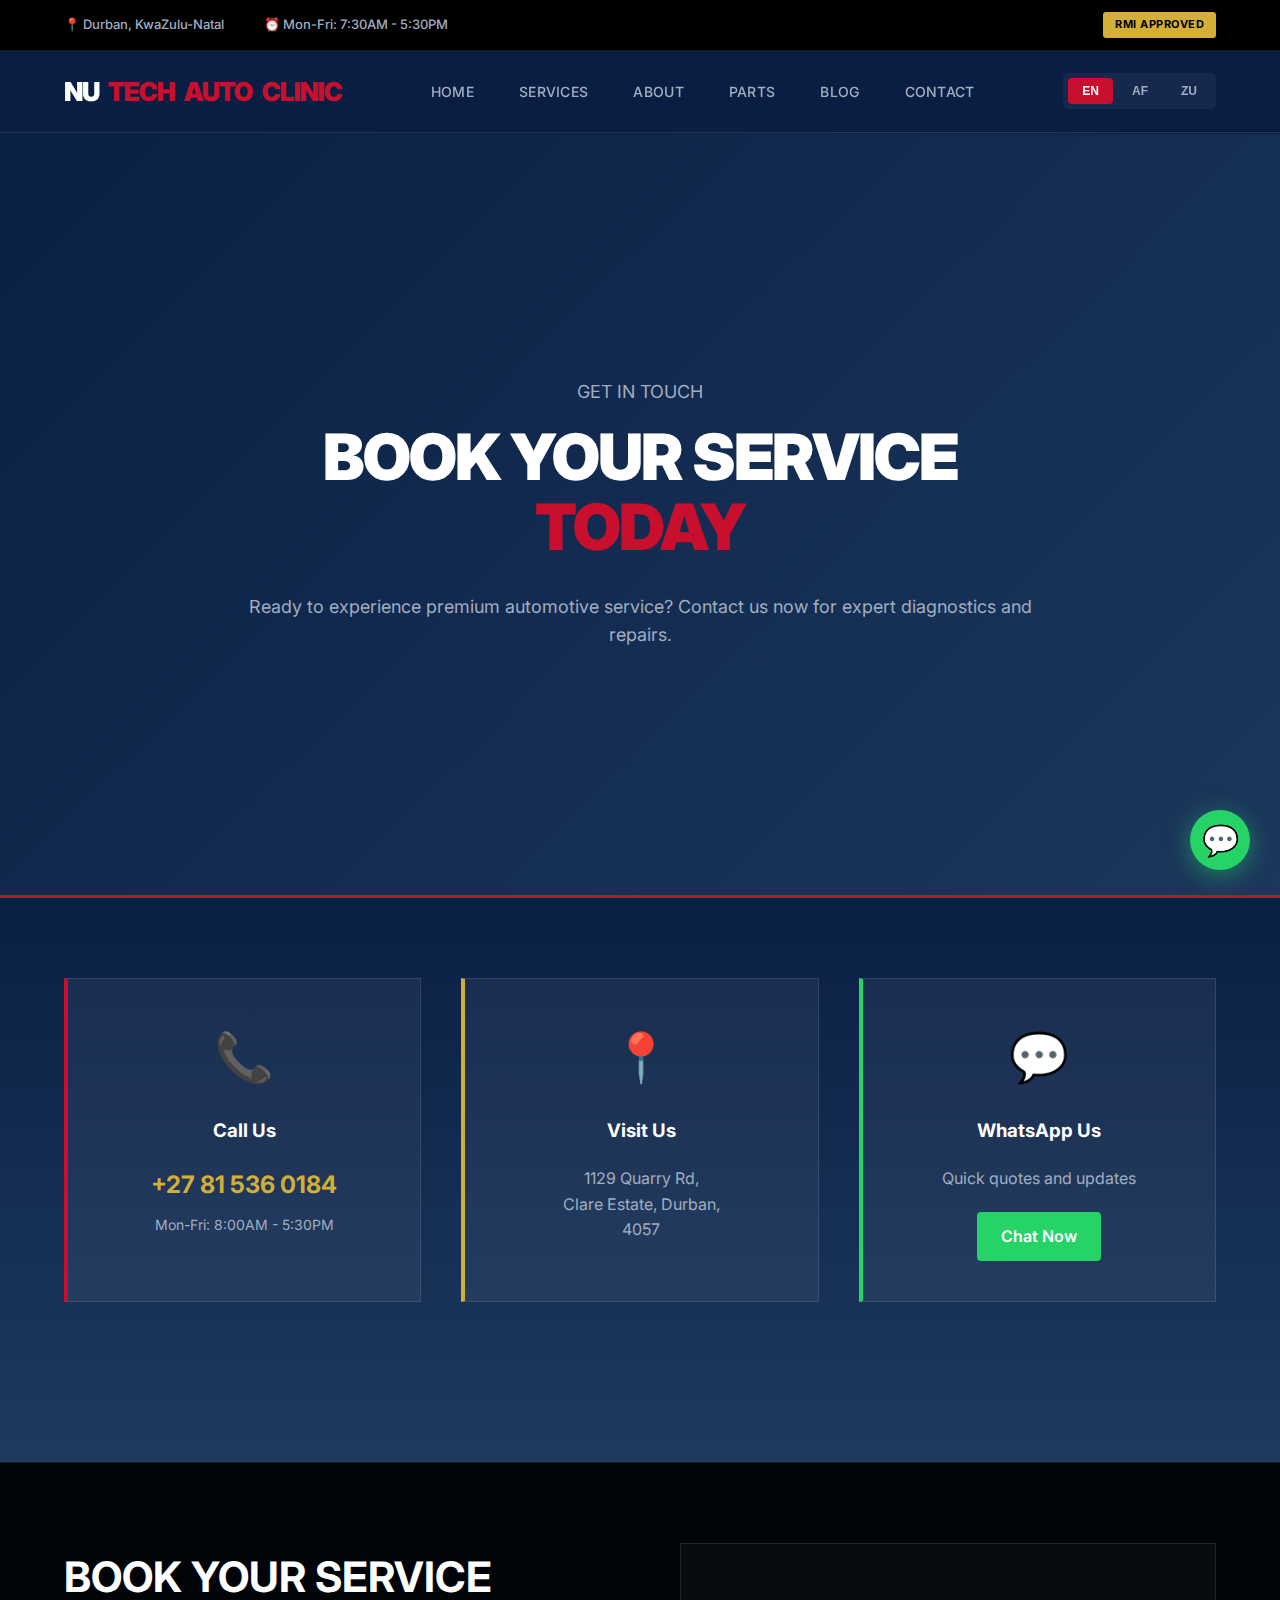
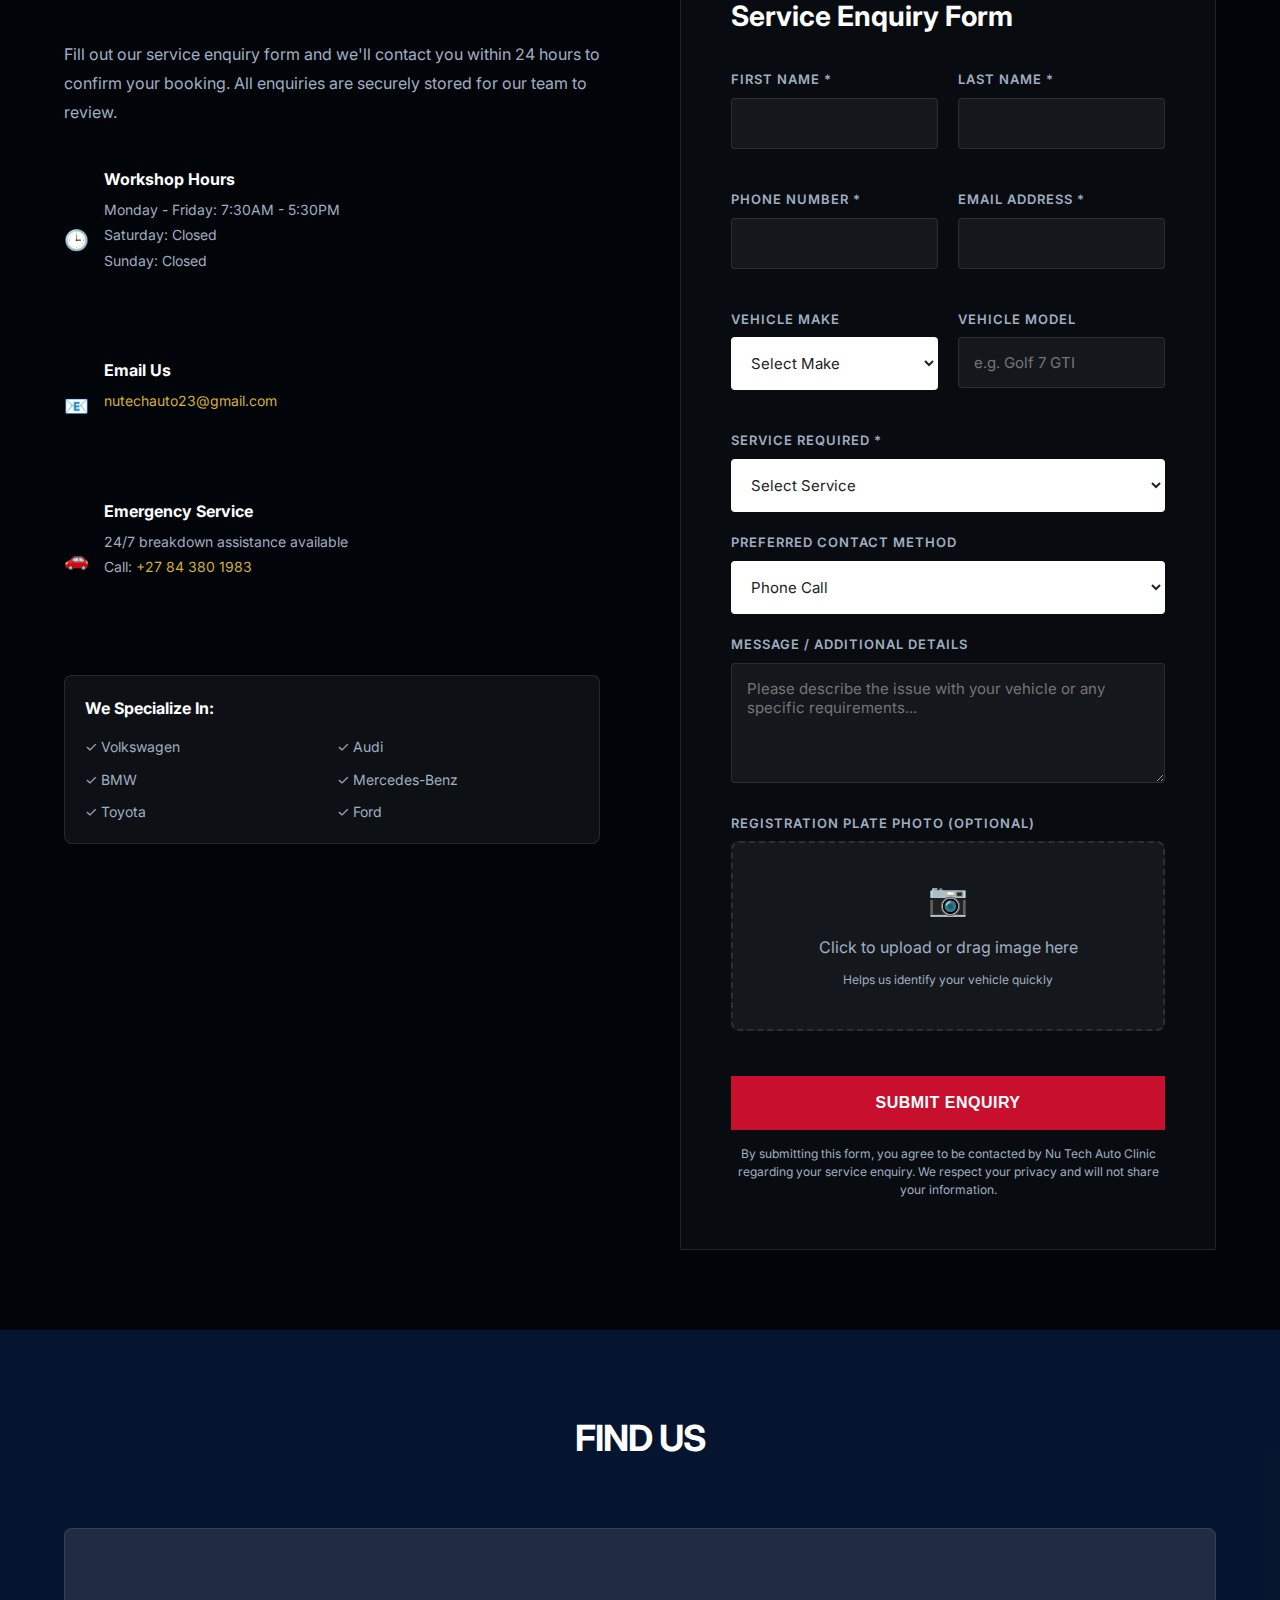
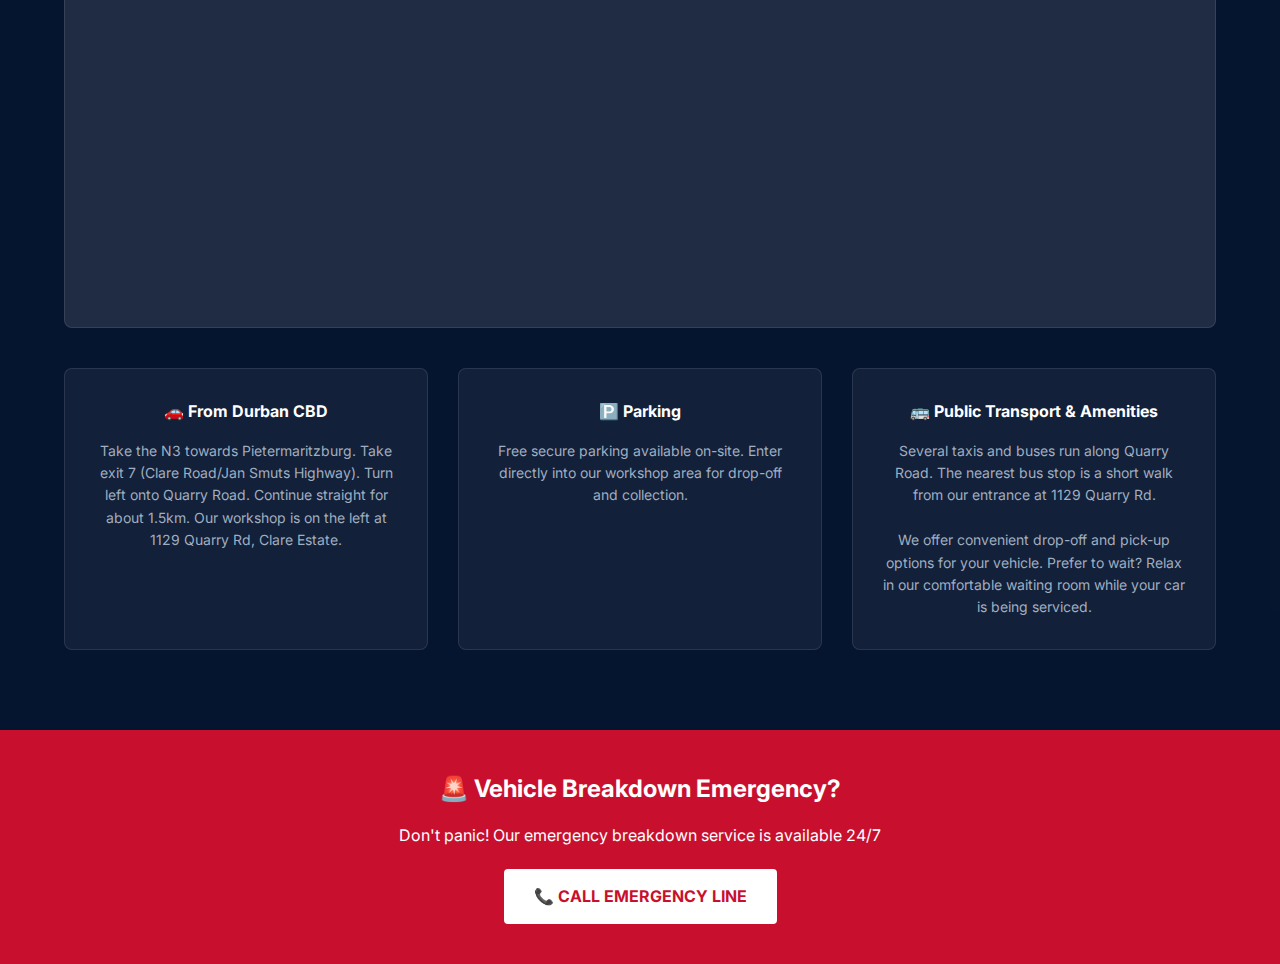
<file: contact.html>
<!DOCTYPE html>
<html lang="en">
<head>
    <meta charset="UTF-8">
    <meta name="viewport" content="width=device-width, initial-scale=1.0">
    <title>Contact Us - Nu Tech Auto Clinic | Book Your Service</title>
    <link rel="stylesheet" href="css/styles.css">
    <link rel="stylesheet" href="css/animations.css">
    <link rel="stylesheet" href="css/responsive.css">
</head>
<body>
    <!-- Top Bar -->
    <div class="top-bar">
        <div class="top-bar-left">
            <span>📍 Durban, KwaZulu-Natal</span>
            <span>⏰ Mon-Fri: 7:30AM - 5:30PM</span>
        </div>
        <div class="rmi-badge-small">RMI APPROVED</div>
    </div>

    <!-- Navigation -->
    <nav class="navbar">
        <div class="logo">
            <span style="color: white;">NU</span>
            <span style="margin-left: 5px;">TECH</span>
            <span style="margin-left: 5px;">AUTO</span>
            <span style="margin-left: 5px;">CLINIC</span>
        </div>
        <ul class="nav-links">
            <li><a href="index.html">Home</a></li>
            <li><a href="services.html">Services</a></li>
            <li><a href="about.html">About</a></li>
            <li><a href="parts.html">Parts</a></li>
            <li><a href="blog.html">Blog</a></li>
            <li><a href="#contact" class="active">Contact</a></li>
        </ul>
        <div class="lang-switch">
            <button class="lang-btn active">EN</button>
            <button class="lang-btn">AF</button>
            <button class="lang-btn">ZU</button>
        </div>
    </nav>

    <!-- Hero Section -->
    <section class="hero" style="background: linear-gradient(135deg, rgba(10, 31, 68, 0.95), rgba(30, 58, 95, 0.9)), url('https://images.unsplash.com/photo-1486262715619-67b85e0b08d3?w=1920&q=80') center/cover; padding: 120px 5%;">
        <div class="hero-content" style="text-align: center; max-width: 800px; margin: 0 auto;">
            <p class="hero-subtitle">GET IN TOUCH</p>
            <h1>BOOK YOUR SERVICE <span>TODAY</span></h1>
            <p style="font-size: 18px; margin-top: 30px; color: var(--text-light);">
                Ready to experience premium automotive service? Contact us now for expert diagnostics and repairs.
            </p>
        </div>
    </section>

    <!-- Contact Information Section -->
    <section class="services-section" style="padding: 80px 5%;">
        <div style="max-width: 1200px; margin: 0 auto;">
            <div style="display: grid; grid-template-columns: repeat(auto-fit, minmax(300px, 1fr)); gap: 40px; margin-bottom: 80px;">
                
                <!-- Contact Info Card -->
                <div style="background: rgba(255,255,255,0.05); border: 1px solid var(--border); border-left: 4px solid var(--accent); padding: 40px; text-align: center;">
                    <div style="font-size: 48px; margin-bottom: 20px;">📞</div>
                    <h3 style="color: var(--white); margin-bottom: 20px;">Call Us</h3>
                    <p style="color: var(--gold); font-size: 24px; font-weight: 700; margin-bottom: 10px;">
                        <a href="tel:+27 81 536 0184" style="color: var(--gold); text-decoration: none;">+27 81 536 0184</a>
                    </p>
                    <p style="color: var(--text-light); font-size: 14px;">Mon-Fri: 8:00AM - 5:30PM</p>
                </div>

                <!-- Location Card -->
                <div style="background: rgba(255,255,255,0.05); border: 1px solid var(--border); border-left: 4px solid var(--gold); padding: 40px; text-align: center;">
                    <div style="font-size: 48px; margin-bottom: 20px;">📍</div>
                    <h3 style="color: var(--white); margin-bottom: 20px;">Visit Us</h3>
                    <p style="color: var(--text-light); font-size: 16px; line-height: 1.6;">
                        1129 Quarry Rd,<br>
                        Clare Estate, Durban, 
                        <br>
                        4057
                    </p>
                </div>

                <!-- WhatsApp Card -->
                <div style="background: rgba(255,255,255,0.05); border: 1px solid var(--border); border-left: 4px solid #25D366; padding: 40px; text-align: center;">
                    <div style="font-size: 48px; margin-bottom: 20px;">💬</div>
                    <h3 style="color: var(--white); margin-bottom: 20px;">WhatsApp Us</h3>
                    <p style="color: var(--text-light); margin-bottom: 20px;">Quick quotes and updates</p>
                    <a href="https://wa.me/+27 82 607 1908" target="_blank" style="display: inline-block; background: #25D366; color: white; padding: 12px 24px; text-decoration: none; font-weight: 600; border-radius: 4px;">
                        Chat Now
                    </a>
                </div>
            </div>
        </div>
    </section>

    <!-- Service Booking Form Section -->
    <section class="contact-section" id="contact" style="padding: 80px 5%;">
        <div class="contact-container" style="max-width: 1200px; margin: 0 auto; display: grid; grid-template-columns: 1fr 1fr; gap: 80px;">
            
            <!-- Contact Information -->
            <div class="contact-info">
            <h2>BOOK YOUR SERVICE</h2>
            <p>Fill out our service enquiry form and we'll contact you within 24 hours to confirm your booking. All enquiries are securely stored for our team to review.</p>
            
            <div class="contact-details" style="margin-top: 40px;">
                <div style="display: flex; align-items: center; gap: 15px; margin-bottom: 20px;">
                <div style="font-size: 20px;">🕒</div>
                <div>
                    <h4 style="color: var(--white); margin-bottom: 5px;">Workshop Hours</h4>
                    <p style="color: var(--text-light); font-size: 14px;">
                    Monday - Friday: 7:30AM - 5:30PM<br>
                    Saturday: Closed<br>
                    Sunday: Closed
                    </p>
                </div>
                </div>

                <div style="display: flex; align-items: center; gap: 15px; margin-bottom: 20px;">
                <div style="font-size: 20px;">📧</div>
                <div>
                    <h4 style="color: var(--white); margin-bottom: 5px;">Email Us</h4>
                    <p style="color: var(--gold); font-size: 14px;">
                    <a href="mailto:nutechauto23@gmail.com" style="color: var(--gold); text-decoration: none;">nutechauto23@gmail.com</a>
                    </p>
                </div>
                </div>

                <div style="display: flex; align-items: center; gap: 15px; margin-bottom: 30px;">
                <div style="font-size: 20px;">🚗</div>
                <div>
                    <h4 style="color: var(--white); margin-bottom: 5px;">Emergency Service</h4>
                    <p style="color: var(--text-light); font-size: 14px;">
                    24/7 breakdown assistance available<br><!--Peter AA Number: +27 84 380 1983-->
                    Call: <span style="color: var(--gold);">+27 84 380 1983</span>
                    </p>
                </div>
                </div>

                <!-- Service Specialties -->
                <div style="background: rgba(255,255,255,0.05); border: 1px solid var(--border); padding: 20px; border-radius: 8px;">
                <h4 style="color: var(--white); margin-bottom: 15px;">We Specialize In:</h4>
                <div style="display: grid; grid-template-columns: 1fr 1fr; gap: 10px; font-size: 14px; color: var(--text-light);">
                    <div>✓ Volkswagen</div>
                    <div>✓ Audi</div>
                    <div>✓ BMW</div>
                    <div>✓ Mercedes-Benz</div>
                    <div>✓ Toyota</div>
                    <div>✓ Ford</div>
                </div>
                </div>
            </div>
            </div>

            <!-- Enhanced Contact Form -->
            <div class="contact-form">
            <h3 class="form-title">Service Enquiry Form</h3>
            <form id="contactForm">
                <div style="display: grid; grid-template-columns: 1fr 1fr; gap: 20px; margin-bottom: 20px;">
                <div class="form-group">
                    <label>First Name *</label>
                    <input type="text" name="firstName" required>
                </div>
                <div class="form-group">
                    <label>Last Name *</label>
                    <input type="text" name="lastName" required>
                </div>
                </div>

                <div style="display: grid; grid-template-columns: 1fr 1fr; gap: 20px; margin-bottom: 20px;">
                <div class="form-group">
                    <label>Phone Number *</label>
                    <input type="tel" name="phone" required>
                </div>
                <div class="form-group">
                    <label>Email Address *</label>
                    <input type="email" name="email" required>
                </div>
                </div>

                <div style="display: grid; grid-template-columns: 1fr 1fr; gap: 20px; margin-bottom: 20px;">
                <div class="form-group">
                    <label>Vehicle Make</label>
                    <select name="vehicleMake" style="background: #fff; color: #222;">
                    <option value="">Select Make</option>
                    <option value="Volkswagen">Volkswagen</option>
                    <option value="Audi">Audi</option>
                    <option value="BMW">BMW</option>
                    <option value="Mercedes-Benz">Mercedes-Benz</option>
                    <option value="Toyota">Toyota</option>
                    <option value="Ford">Ford</option>
                    <option value="Other">Other</option>
                    </select>
                </div>
                <div class="form-group">
                    <label>Vehicle Model</label>
                    <input type="text" name="vehicleModel" placeholder="e.g. Golf 7 GTI">
                </div>
                </div>

                <div class="form-group" style="margin-bottom: 20px;">
                <label>Service Required *</label>
                <select name="serviceType" required style="background: #fff; color: #222;">
                    <option value="">Select Service</option>
                    <option value="General Service">General Service</option>
                    <option value="Engine Diagnostics">Engine Diagnostics</option>
                    <option value="Brake Service">Brake Service</option>
                    <option value="Transmission Repair">Transmission Repair</option>
                    <option value="Air Conditioning">Air Conditioning</option>
                    <option value="Electrical Systems">Electrical Systems</option>
                    <option value="Engine Rebuild">Engine Rebuild</option>
                    <option value="Suspension Work">Suspension Work</option>
                    <option value="Other">Other (specify in message)</option>
                </select>
                </div>

                <div class="form-group" style="margin-bottom: 20px;">
                <label>Preferred Contact Method</label>
                <select name="contactMethod" style="background: #fff; color: #222;">
                    <option value="Phone">Phone Call</option>
                    <option value="WhatsApp">WhatsApp</option>
                    <option value="Email">Email</option>
                </select>
                </div>

                <div class="form-group" style="margin-bottom: 30px;">
                <label>Message / Additional Details</label>
                <textarea name="message" rows="4" placeholder="Please describe the issue with your vehicle or any specific requirements..."></textarea>
                </div>

                <!-- Registration Plate Upload -->
                <div class="form-group" style="margin-bottom: 30px;">
                <label>Registration Plate Photo (Optional)</label>
                <div style="position: relative; background: rgba(255,255,255,0.05); border: 2px dashed var(--border); border-radius: 8px; padding: 30px; text-align: center; transition: all 0.3s;">
                    <input type="file" id="regPlateUpload" accept="image/*" style="position: absolute; top: 0; left: 0; width: 100%; height: 100%; opacity: 0; cursor: pointer;">
                    <div style="color: var(--text-light);">
                    <div style="font-size: 32px; margin-bottom: 10px;">📷</div>
                    <p>Click to upload or drag image here</p>
                    <p style="font-size: 12px; margin-top: 10px;">Helps us identify your vehicle quickly</p>
                    </div>
                    <div id="fileName" style="color: var(--gold); font-weight: 600; margin-top: 10px;"></div>
                </div>
                <div id="imagePreview" style="margin-top: 15px; text-align: center;"></div>
                </div>

                <button type="submit" class="btn btn-primary" style="width: 100%; padding: 18px; font-size: 16px; font-weight: 700;">
                SUBMIT ENQUIRY
                </button>

                <p style="font-size: 12px; color: var(--text-light); text-align: center; margin-top: 15px; line-height: 1.5;">
                By submitting this form, you agree to be contacted by Nu Tech Auto Clinic regarding your service enquiry. We respect your privacy and will not share your information.
                </p>
            </form>
            </div>
        </div>
    </section>

    <!-- Map Section -->
    <section style="background: rgba(0,0,0,0.3); padding: 80px 5%;">
        <div style="max-width: 1200px; margin: 0 auto; text-align: center;">
            <h2 class="section-title">Find Us</h2>
            
            <!-- Embedded Google Map -->
            <div style="background: rgba(255,255,255,0.1); border: 1px solid var(--border); height: 400px; border-radius: 8px; overflow: hidden; margin-top: 40px;">
                <iframe
                    src="https://www.google.com/maps/embed?pb=!1m18!1m12!1m3!1d3442.972969073668!2d30.97043007622547!3d-29.80473408199332!2m3!1f0!2f0!3f0!3m2!1i1024!2i768!4f13.1!3m3!1m2!1s0x1ef701268139a9a7%3A0x38dcf3108abd3e23!2sNu%20Tech%20Auto%20Clinic!5e0!3m2!1sen!2sza!4v1718020000000!5m2!1sen!2sza"
                    width="100%"
                    height="400"
                    style="border:0;"
                    allowfullscreen=""
                    loading="lazy"
                    referrerpolicy="no-referrer-when-downgrade"
                    title="Nu Tech Auto Clinic Location"
                ></iframe>
            </div>

            <!-- Directions Info -->
            <div style="display: grid; grid-template-columns: repeat(auto-fit, minmax(250px, 1fr)); gap: 30px; margin-top: 40px;">
                <div style="background: rgba(255,255,255,0.05); border: 1px solid var(--border); padding: 30px; border-radius: 8px;">
                    <h4 style="color: var(--white); margin-bottom: 15px;">🚗 From Durban CBD</h4>
                    <p style="color: var(--text-light); font-size: 14px; line-height: 1.6;">
                        Take the N3 towards Pietermaritzburg. Take exit 7 (Clare Road/Jan Smuts Highway). Turn left onto Quarry Road. Continue straight for about 1.5km. Our workshop is on the left at 1129 Quarry Rd, Clare Estate.
                    </p>
                </div>

                <div style="background: rgba(255,255,255,0.05); border: 1px solid var(--border); padding: 30px; border-radius: 8px;">
                    <h4 style="color: var(--white); margin-bottom: 15px;">🅿️ Parking</h4>
                    <p style="color: var(--text-light); font-size: 14px; line-height: 1.6;">
                        Free secure parking available on-site. Enter directly into our workshop area for drop-off and collection.
                    </p>
                </div>

                <div style="background: rgba(255,255,255,0.05); border: 1px solid var(--border); padding: 30px; border-radius: 8px;">
                    <h4 style="color: var(--white); margin-bottom: 15px;">🚌 Public Transport & Amenities</h4>
                    <p style="color: var(--text-light); font-size: 14px; line-height: 1.6;">
                        Several taxis and buses run along Quarry Road. The nearest bus stop is a short walk from our entrance at 1129 Quarry Rd.<br><br>
                        We offer convenient drop-off and pick-up options for your vehicle. Prefer to wait? Relax in our comfortable waiting room while your car is being serviced.
                    </p>
                </div>
            </div>
        </div>
    </section>

    <!-- Emergency Contact Banner -->
    <section style="background: var(--accent); padding: 40px 5%; text-align: center;">
        <div style="max-width: 800px; margin: 0 auto;">
            <h3 style="color: white; font-size: 24px; margin-bottom: 15px;">🚨 Vehicle Breakdown Emergency?</h3>
            <p style="color: white; font-size: 16px; margin-bottom: 20px;">
                Don't panic! Our emergency breakdown service is available 24/7
            </p>
            <a href="tel:+27 84 380 1983" style="display: inline-block; background: white; color: var(--accent); padding: 15px 30px; text-decoration: none; font-weight: 700; border-radius: 4px; font-size: 16px;">
                📞 CALL EMERGENCY LINE
            </a>
        </div>
    </section>

    <!-- Footer with WhatsApp -->
    <a href="https://wa.me/+27 82 607 1908" class="whatsapp-float" target="_blank">💬</a>

    <!-- Scripts -->
    <script src="js/main.js"></script>
    <script src="js/contact-form.js"></script>

    <style>
        .form-group {
            margin-bottom: 20px;
        }

        .form-group label {
            display: block;
            color: var(--text-light);
            font-size: 13px;
            text-transform: uppercase;
            letter-spacing: 1px;
            margin-bottom: 8px;
            font-weight: 600;
        }

        .form-group input,
        .form-group select,
        .form-group textarea {
            width: 100%;
            padding: 15px;
            background: rgba(255,255,255,0.05);
            border: 1px solid var(--border);
            color: white;
            font-size: 15px;
            font-family: inherit;
            transition: all 0.3s;
            border-radius: 4px;
        }

        .form-group input:focus,
        .form-group select:focus,
        .form-group textarea:focus {
            outline: none;
            border-color: var(--accent);
            background: rgba(255,255,255,0.08);
        }

        #imagePreview img {
            max-width: 200px;
            max-height: 150px;
            border: 2px solid var(--accent);
            border-radius: 8px;
        }

        #imagePreview .remove-image {
            position: absolute;
            top: 5px;
            right: 5px;
            background: #dc3545;
            color: white;
            border: none;
            width: 25px;
            height: 25px;
            border-radius: 50%;
            cursor: pointer;
            font-size: 16px;
        }

        #imagePreview {
            position: relative;
            display: inline-block;
        }
    </style>
</body>
</html>
</file>
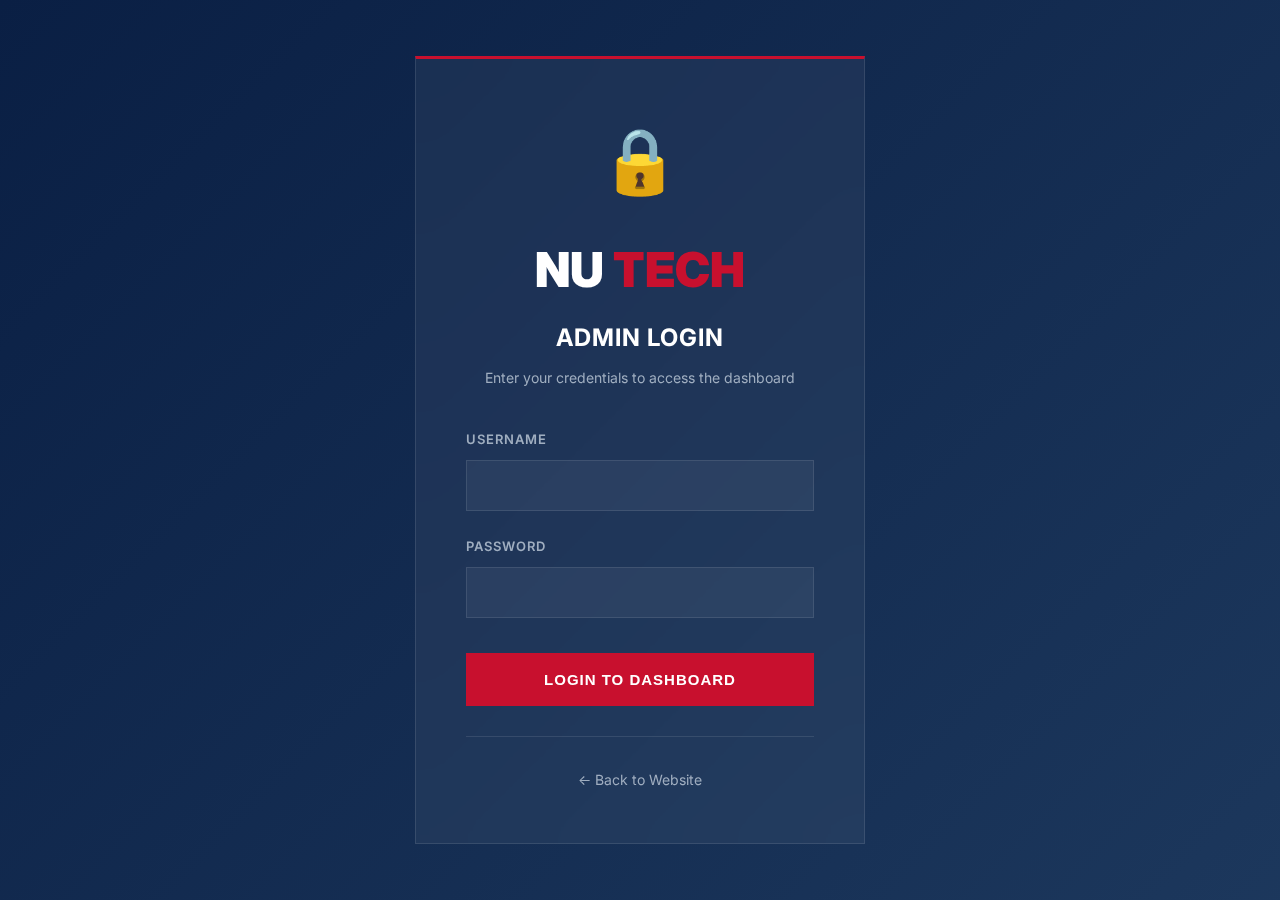
<file: login.html>
<!DOCTYPE html>
<html lang="en">
<head>
    <meta charset="UTF-8">
    <meta name="viewport" content="width=device-width, initial-scale=1.0">
    <title>Nu Tech Auto - Admin Login</title>
    <link rel="stylesheet" href="css/styles.css">
    <style>
        .login-container {
            min-height: 100vh;
            display: flex;
            align-items: center;
            justify-content: center;
            background: 
                linear-gradient(135deg, rgba(10, 31, 68, 0.95), rgba(30, 58, 95, 0.9)),
                url('https://images.unsplash.com/photo-1486262715619-67b85e0b08d3?w=1920&q=80') center/cover fixed;
            padding: 20px;
        }

        .login-box {
            background: rgba(255,255,255,0.05);
            backdrop-filter: blur(20px);
            border: 1px solid var(--border);
            border-top: 3px solid var(--accent);
            padding: 50px;
            width: 100%;
            max-width: 450px;
            text-align: center;
        }

        .login-logo {
            font-size: 48px;
            font-weight: 900;
            margin-bottom: 10px;
            color: var(--white);
        }

        .login-logo span {
            color: var(--accent);
        }

        .login-title {
            font-size: 24px;
            font-weight: 700;
            color: var(--white);
            margin-bottom: 10px;
            text-transform: uppercase;
            letter-spacing: 1px;
        }

        .login-subtitle {
            color: var(--text-light);
            margin-bottom: 40px;
            font-size: 14px;
        }

        .login-form {
            text-align: left;
        }

        .form-group {
            margin-bottom: 25px;
        }

        .form-group label {
            display: block;
            color: var(--text-light);
            font-size: 13px;
            text-transform: uppercase;
            letter-spacing: 1px;
            margin-bottom: 10px;
            font-weight: 600;
        }

        .form-group input {
            width: 100%;
            padding: 15px;
            background: rgba(255,255,255,0.05);
            border: 1px solid var(--border);
            color: white;
            font-size: 15px;
            font-family: inherit;
            transition: all 0.3s;
        }

        .form-group input:focus {
            outline: none;
            border-color: var(--accent);
            background: rgba(255,255,255,0.08);
        }

        .login-btn {
            width: 100%;
            background: var(--accent);
            color: white;
            padding: 18px;
            border: none;
            font-weight: 700;
            font-size: 15px;
            letter-spacing: 1px;
            cursor: pointer;
            transition: all 0.3s;
            text-transform: uppercase;
            margin-top: 10px;
        }

        .login-btn:hover {
            background: #A00D26;
            transform: translateY(-2px);
            box-shadow: 0 10px 30px rgba(200, 16, 46, 0.4);
        }

        .error-message {
            background: rgba(220, 53, 69, 0.2);
            border: 1px solid #dc3545;
            color: #ff6b6b;
            padding: 15px;
            margin-bottom: 20px;
            border-radius: 4px;
            font-size: 14px;
            display: none;
        }

        .back-link {
            margin-top: 30px;
            padding-top: 30px;
            border-top: 1px solid var(--border);
        }

        .back-link a {
            color: var(--text-light);
            text-decoration: none;
            font-size: 14px;
            transition: color 0.3s;
        }

        .back-link a:hover {
            color: var(--gold);
        }

        .lock-icon {
            font-size: 64px;
            margin-bottom: 20px;
        }

        @keyframes shake {
            0%, 100% { transform: translateX(0); }
            25% { transform: translateX(-10px); }
            75% { transform: translateX(10px); }
        }

        .shake {
            animation: shake 0.5s;
        }
    </style>
</head>
<body>
    <div class="login-container">
        <div class="login-box">
            <div class="lock-icon">🔒</div>
            <div class="login-logo">NU <span>TECH</span></div>
            <h2 class="login-title">Admin Login</h2>
            <p class="login-subtitle">Enter your credentials to access the dashboard</p>

            <div id="errorMessage" class="error-message"></div>

            <form class="login-form" id="loginForm">
                <div class="form-group">
                    <label for="username">Username</label>
                    <input type="text" id="username" name="username" required autocomplete="username">
                </div>

                <div class="form-group">
                    <label for="password">Password</label>
                    <input type="password" id="password" name="password" required autocomplete="current-password">
                </div>

                <button type="submit" class="login-btn">Login to Dashboard</button>
            </form>

            <div class="back-link">
                <a href="index.html">← Back to Website</a>
            </div>
        </div>
    </div>

    <script>
        // Admin credentials (In production, this should be on a secure server)
        const ADMIN_CREDENTIALS = {
            username: 'admin',
            password: 'nutech2024' // Change this to your secure password
        };

        // Check if already logged in
        window.addEventListener('DOMContentLoaded', function() {
            const isLoggedIn = sessionStorage.getItem('adminLoggedIn');
            if (isLoggedIn === 'true') {
                window.location.href = 'admin-dashboard.html';
            }
        });

        // Login form handler
        document.getElementById('loginForm').addEventListener('submit', function(e) {
            e.preventDefault();

            const username = document.getElementById('username').value;
            const password = document.getElementById('password').value;
            const errorMessage = document.getElementById('errorMessage');
            const loginBox = document.querySelector('.login-box');

            // Validate credentials
            if (username === ADMIN_CREDENTIALS.username && password === ADMIN_CREDENTIALS.password) {
                // Success
                sessionStorage.setItem('adminLoggedIn', 'true');
                sessionStorage.setItem('adminUsername', username);
                
                // Success feedback
                errorMessage.style.display = 'none';
                errorMessage.style.background = 'rgba(40, 167, 69, 0.2)';
                errorMessage.style.borderColor = '#28a745';
                errorMessage.style.color = '#51cf66';
                errorMessage.textContent = '✓ Login successful! Redirecting...';
                errorMessage.style.display = 'block';

                // Redirect to admin dashboard
                setTimeout(() => {
                    window.location.href = 'admin-dashboard.html';
                }, 1000);
            } else {
                // Failed login
                errorMessage.textContent = '✗ Invalid username or password. Please try again.';
                errorMessage.style.display = 'block';
                loginBox.classList.add('shake');
                
                // Remove shake animation
                setTimeout(() => {
                    loginBox.classList.remove('shake');
                }, 500);

                // Clear password field
                document.getElementById('password').value = '';
            }
        });
    </script>
</body>
</html>
</file>
<file: css/styles.css>
@import url('https://fonts.googleapis.com/css2?family=Inter:wght@300;400;500;600;700;900&display=swap');

* {
    margin: 0;
    padding: 0;
    box-sizing: border-box;
}

:root {
    --primary: #0A1F44;
    --secondary: #1E3A5F;
    --accent: #C8102E;
    --gold: #D4AF37;
    --white: #FFFFFF;
    --off-white: #F5F5F5;
    --text-light: #A0AEC0;
    --border: rgba(255,255,255,0.1);
}

body {
    font-family: 'Inter', -apple-system, BlinkMacSystemFont, sans-serif;
    background: var(--primary);
    color: var(--white);
    overflow-x: hidden;
    line-height: 1.6;
}

/* Top Bar */
.top-bar {
    background: #000;
    padding: 12px 5%;
    display: flex;
    justify-content: space-between;
    align-items: center;
    font-size: 13px;
    border-bottom: 1px solid var(--border);
    font-weight: 500;
}

.top-bar-left {
    display: flex;
    gap: 40px;
    color: var(--text-light);
}

.top-bar-left span {
    display: flex;
    align-items: center;
    gap: 8px;
}

.rmi-badge-small {
    background: var(--gold);
    color: #000;
    padding: 4px 12px;
    border-radius: 3px;
    font-weight: 700;
    font-size: 11px;
    letter-spacing: 0.5px;
}

/* Navigation */
.navbar {
    background: rgba(10, 31, 68, 0.98);
    backdrop-filter: blur(20px);
    padding: 20px 5%;
    display: flex;
    justify-content: space-between;
    align-items: center;
    position: sticky;
    top: 0;
    z-index: 999;
    border-bottom: 1px solid var(--border);
}

.logo {
    font-size: 26px;
    font-weight: 900;
    letter-spacing: -1px;
    color: var(--white);
}

.logo span {
    color: var(--accent);
}

.nav-links {
    display: flex;
    gap: 45px;
    list-style: none;
    align-items: center;
}

.nav-links a {
    text-decoration: none;
    color: var(--text-light);
    font-weight: 500;
    font-size: 14px;
    letter-spacing: 0.3px;
    text-transform: uppercase;
    transition: color 0.3s;
    position: relative;
}

.nav-links a::after {
    content: '';
    position: absolute;
    bottom: -5px;
    left: 0;
    width: 0;
    height: 2px;
    background: var(--accent);
    transition: width 0.3s;
}

.nav-links a:hover {
    color: var(--white);
}

.nav-links a:hover::after {
    width: 100%;
}

.lang-switch {
    display: flex;
    gap: 5px;
    background: rgba(255,255,255,0.05);
    padding: 5px;
    border-radius: 6px;
}

.lang-btn {
    padding: 6px 14px;
    border: none;
    background: transparent;
    color: var(--text-light);
    border-radius: 4px;
    cursor: pointer;
    font-weight: 600;
    font-size: 12px;
    transition: all 0.3s;
}

.lang-btn.active {
    background: var(--accent);
    color: white;
}

/* Hero Section */
.hero {
    height: 85vh;
    background: 
        linear-gradient(135deg, rgba(10, 31, 68, 0.85), rgba(30, 58, 95, 0.75)),
        url('https://images.unsplash.com/photo-1486262715619-67b85e0b08d3?w=1920&q=80') center/cover;
    display: flex;
    align-items: center;
    position: relative;
    border-bottom: 3px solid var(--accent);
}

.hero-grid {
    display: grid;
    grid-template-columns: 1fr 1fr;
    gap: 80px;
    max-width: 1400px;
    margin: 0 auto;
    padding: 0 5%;
    align-items: center;
}

.hero-content h1 {
    font-size: 64px;
    font-weight: 900;
    line-height: 1.1;
    margin-bottom: 25px;
    letter-spacing: -2px;
}

.hero-content h1 span {
    color: var(--accent);
}

.hero-subtitle {
    font-size: 18px;
    color: var(--text-light);
    margin-bottom: 15px;
    font-weight: 400;
}

.hero-features {
    display: flex;
    gap: 30px;
    margin: 30px 0;
}

.hero-feature {
    display: flex;
    align-items: center;
    gap: 10px;
    font-size: 15px;
    font-weight: 500;
}

.check-icon {
    width: 24px;
    height: 24px;
    background: var(--accent);
    border-radius: 50%;
    display: flex;
    align-items: center;
    justify-content: center;
    color: white;
    font-size: 12px;
}

.cta-group {
    display: flex;
    gap: 20px;
    margin-top: 40px;
}

.btn-primary {
    background: var(--accent);
    color: white;
    padding: 16px 35px;
    border: none;
    font-weight: 600;
    font-size: 15px;
    letter-spacing: 0.5px;
    cursor: pointer;
    transition: all 0.3s;
    text-transform: uppercase;
    text-decoration: none;
    display: inline-block;
}

.btn-primary:hover {
    background: #A00D26;
    transform: translateY(-2px);
    box-shadow: 0 10px 30px rgba(200, 16, 46, 0.3);
}

.btn-secondary {
    background: transparent;
    color: white;
    padding: 16px 35px;
    border: 2px solid white;
    font-weight: 600;
    font-size: 15px;
    letter-spacing: 0.5px;
    cursor: pointer;
    transition: all 0.3s;
    text-transform: uppercase;
    text-decoration: none;
    display: inline-block;
}

.btn-secondary:hover {
    background: white;
    color: var(--primary);
}

/* Hero Stats */
.hero-stats {
    display: grid;
    grid-template-columns: repeat(2, 1fr);
    gap: 30px;
}

.stat-card {
    background: rgba(255,255,255,0.05);
    backdrop-filter: blur(10px);
    padding: 30px;
    border: 1px solid var(--border);
    border-left: 3px solid var(--accent);
}

.stat-card h3 {
    font-size: 42px;
    font-weight: 900;
    color: var(--gold);
    margin-bottom: 5px;
}

.stat-card p {
    color: var(--text-light);
    font-size: 14px;
    text-transform: uppercase;
    letter-spacing: 1px;
}

/* Brands Section */
.brands-section {
    padding: 80px 5%;
    background: #000;
    border-top: 1px solid var(--border);
    border-bottom: 1px solid var(--border);
}

.section-title {
    text-align: center;
    font-size: 36px;
    font-weight: 700;
    margin-bottom: 60px;
    text-transform: uppercase;
    letter-spacing: -1px;
}

.brands-grid {
    display: grid;
    grid-template-columns: repeat(auto-fit, minmax(180px, 1fr));
    gap: 40px;
    max-width: 1200px;
    margin: 0 auto;
}

.brand-box {
    aspect-ratio: 1;
    background: rgba(255,255,255,0.03);
    border: 1px solid var(--border);
    display: flex;
    flex-direction: column;
    align-items: center;
    justify-content: center;
    transition: all 0.3s;
    position: relative;
    overflow: hidden;
    padding: 20px;
}

.brand-logo-img {
    width: 80px;
    height: 80px;
    object-fit: contain;
    filter: grayscale(1) brightness(2);
    margin-bottom: 15px;
    transition: all 0.3s;
}

.brand-box::before {
    content: '';
    position: absolute;
    inset: 0;
    background: var(--accent);
    opacity: 0;
    transition: opacity 0.3s;
}

.brand-box:hover::before {
    opacity: 0.1;
}

.brand-box:hover {
    border-color: var(--accent);
    transform: translateY(-5px);
}

.brand-box:hover .brand-logo-img {
    filter: grayscale(0) brightness(1);
    transform: scale(1.1);
}

.brand-name {
    font-size: 14px;
    font-weight: 700;
    letter-spacing: 1px;
    position: relative;
    z-index: 1;
}

/* Services Section */
.services-section {
    padding: 100px 5%;
    background: linear-gradient(180deg, var(--primary), var(--secondary));
}

.services-grid {
    display: grid;
    grid-template-columns: repeat(auto-fit, minmax(350px, 1fr));
    gap: 30px;
    max-width: 1400px;
    margin: 0 auto;
}

.service-card {
    background: rgba(255,255,255,0.03);
    border: 1px solid var(--border);
    padding: 0;
    transition: all 0.3s;
    position: relative;
    overflow: hidden;
}

.service-image {
    width: 100%;
    height: 200px;
    object-fit: cover;
}

.service-content {
    padding: 30px;
}

.service-card::before {
    content: '';
    position: absolute;
    top: 0;
    left: 0;
    width: 3px;
    height: 0;
    background: var(--accent);
    transition: height 0.3s;
}

.service-card:hover::before {
    height: 100%;
}

.service-card:hover {
    background: rgba(255,255,255,0.06);
    border-color: var(--accent);
    transform: translateY(-5px);
}

.service-card h3 {
    font-size: 20px;
    margin-bottom: 15px;
    font-weight: 600;
}

.service-card p {
    color: var(--text-light);
    font-size: 15px;
    line-height: 1.7;
}

/* Gallery Section */
.gallery-section {
    padding: 100px 5%;
    background: var(--primary);
}

.gallery-grid {
    display: grid;
    grid-template-columns: repeat(auto-fit, minmax(300px, 1fr));
    gap: 20px;
    max-width: 1400px;
    margin: 0 auto;
}

.gallery-item {
    position: relative;
    overflow: hidden;
    aspect-ratio: 4/3;
    cursor: pointer;
}

.gallery-item img {
    width: 100%;
    height: 100%;
    object-fit: cover;
    transition: transform 0.5s;
}

.gallery-item:hover img {
    transform: scale(1.1);
}

.gallery-overlay {
    position: absolute;
    inset: 0;
    background: linear-gradient(0deg, rgba(0,0,0,0.8), transparent);
    display: flex;
    align-items: flex-end;
    padding: 20px;
    opacity: 0;
    transition: opacity 0.3s;
}

.gallery-item:hover .gallery-overlay {
    opacity: 1;
}

.gallery-overlay h4 {
    font-size: 18px;
    font-weight: 600;
}

/* Contact Section */
.contact-section {
    padding: 100px 5%;
    background: 
        linear-gradient(rgba(0,0,0,0.85), rgba(0,0,0,0.85)),
        url('https://images.unsplash.com/photo-1632823469883-ab38d2637eb8?w=1920&q=80') center/cover fixed;
    border-top: 1px solid var(--border);
}

.contact-container {
    max-width: 1400px;
    margin: 0 auto;
    display: grid;
    grid-template-columns: 1fr 1.2fr;
    gap: 80px;
}

.contact-info h2 {
    font-size: 42px;
    font-weight: 700;
    margin-bottom: 30px;
}

.contact-info p {
    color: var(--text-light);
    font-size: 16px;
    margin-bottom: 40px;
    line-height: 1.8;
}

.contact-details {
    display: flex;
    flex-direction: column;
    gap: 25px;
}

.contact-item {
    display: flex;
    align-items: center;
    gap: 20px;
    padding: 20px;
    background: rgba(255,255,255,0.03);
    border-left: 3px solid var(--accent);
}

.contact-icon {
    width: 50px;
    height: 50px;
    background: var(--accent);
    border-radius: 50%;
    display: flex;
    align-items: center;
    justify-content: center;
    font-size: 22px;
}

.contact-item-text h4 {
    font-size: 14px;
    text-transform: uppercase;
    color: var(--text-light);
    margin-bottom: 5px;
    letter-spacing: 1px;
}

.contact-item-text p {
    font-size: 18px;
    font-weight: 600;
    margin: 0;
}

/* Contact Form */
.contact-form {
    background: rgba(255,255,255,0.03);
    border: 1px solid var(--border);
    padding: 50px;
}

.form-title {
    font-size: 28px;
    font-weight: 700;
    margin-bottom: 30px;
}

.form-grid {
    display: grid;
    grid-template-columns: 1fr 1fr;
    gap: 20px;
    margin-bottom: 20px;
}

.form-group {
    display: flex;
    flex-direction: column;
}

.form-group.full-width {
    grid-column: 1 / -1;
}

.form-group label {
    font-size: 13px;
    text-transform: uppercase;
    letter-spacing: 1px;
    color: var(--text-light);
    margin-bottom: 10px;
    font-weight: 600;
}

.form-group input,
.form-group select,
.form-group textarea {
    background: rgba(255,255,255,0.05);
    border: 1px solid var(--border);
    color: white;
    padding: 15px;
    font-size: 15px;
    font-family: inherit;
    transition: all 0.3s;
}

.form-group input:focus,
.form-group select:focus,
.form-group textarea:focus {
    outline: none;
    border-color: var(--accent);
    background: rgba(255,255,255,0.08);
}

.form-group textarea {
    min-height: 120px;
    resize: vertical;
}

.form-checkbox {
    display: flex;
    align-items: center;
    gap: 10px;
    margin: 20px 0;
}

.form-checkbox input[type="checkbox"] {
    width: 20px;
    height: 20px;
    cursor: pointer;
}

.form-checkbox label {
    color: var(--text-light);
    font-size: 14px;
    margin: 0;
}

.submit-btn {
    background: var(--accent);
    color: white;
    padding: 18px 50px;
    border: none;
    font-weight: 700;
    font-size: 15px;
    letter-spacing: 1px;
    cursor: pointer;
    transition: all 0.3s;
    text-transform: uppercase;
    width: 100%;
    margin-top: 10px;
}

.submit-btn:hover {
    background: #A00D26;
    transform: translateY(-2px);
    box-shadow: 0 10px 30px rgba(200, 16, 46, 0.4);
}

/* WhatsApp Button */
.whatsapp-float {
    position: fixed;
    bottom: 30px;
    right: 30px;
    background: #25D366;
    color: white;
    width: 60px;
    height: 60px;
    border-radius: 50%;
    display: flex;
    align-items: center;
    justify-content: center;
    font-size: 30px;
    box-shadow: 0 5px 25px rgba(37, 211, 102, 0.5);
    cursor: pointer;
    z-index: 1000;
    transition: transform 0.3s;
    text-decoration: none;
}

.whatsapp-float:hover {
    transform: scale(1.1);
}
/* Registration Plate Upload Styles */
.upload-container {
    display: flex;
    align-items: center;
    gap: 15px;
    margin-bottom: 15px;
}

.upload-btn {
    background: var(--secondary);
    color: white;
    padding: 12px 20px;
    border: 2px dashed var(--border);
    cursor: pointer;
    font-size: 14px;
    font-weight: 600;
    transition: all 0.3s;
    display: flex;
    align-items: center;
    gap: 8px;
}

.upload-btn:hover {
    background: var(--accent);
    border-color: var(--accent);
}

.file-name {
    color: var(--text-light);
    font-size: 13px;
    font-style: italic;
}

.image-preview {
    margin-top: 15px;
    position: relative;
}

.image-preview img {
    max-width: 300px;
    max-height: 200px;
    border: 2px solid var(--border);
    border-radius: 4px;
    display: block;
}

.remove-image {
    position: absolute;
    top: 10px;
    right: 10px;
    background: var(--accent);
    color: white;
    border: none;
    width: 30px;
    height: 30px;
    border-radius: 50%;
    cursor: pointer;
    font-size: 16px;
    display: flex;
    align-items: center;
    justify-content: center;
}
</file>
<file: css/animations.css>
/* Animations */

@keyframes fadeIn {
    from {
        opacity: 0;
    }
    to {
        opacity: 1;
    }
}

@keyframes slideUp {
    from {
        opacity: 0;
        transform: translateY(30px);
    }
    to {
        opacity: 1;
        transform: translateY(0);
    }
}

@keyframes pulse {
    0%, 100% {
        transform: scale(1);
    }
    50% {
        transform: scale(1.05);
    }
}

/* Apply animations */
.hero-content {
    animation: slideUp 0.8s ease-out;
}

.hero-stats {
    animation: slideUp 0.8s ease-out 0.2s backwards;
}

.service-card {
    animation: fadeIn 0.6s ease-out;
}

.gallery-item {
    animation: fadeIn 0.8s ease-out;
}
</file>
<file: css/responsive.css>
/* Responsive Styles */

/* Tablet */
@media (max-width: 1024px) {
    .hero-grid {
        grid-template-columns: 1fr;
        gap: 40px;
    }
    
    .contact-container {
        grid-template-columns: 1fr;
        gap: 60px;
    }
    
    .hero-content h1 {
        font-size: 48px;
    }
}

/* Mobile */
@media (max-width: 768px) {
    .top-bar {
        flex-direction: column;
        gap: 10px;
        text-align: center;
    }
    
    .top-bar-left {
        flex-direction: column;
        gap: 10px;
    }
    
    .nav-links {
        display: none;
    }
    
    .navbar {
        justify-content: space-between;
    }
    
    .hero {
        height: auto;
        padding: 60px 0;
    }
    
    .hero-content h1 {
        font-size: 36px;
    }
    
    .hero-features {
        flex-direction: column;
        gap: 15px;
    }
    
    .cta-group {
        flex-direction: column;
    }
    
    .hero-stats {
        grid-template-columns: 1fr;
    }
    
    .brands-grid {
        grid-template-columns: repeat(2, 1fr);
        gap: 20px;
    }
    
    .services-grid {
        grid-template-columns: 1fr;
    }
    
    .gallery-grid {
        grid-template-columns: 1fr;
    }
    
    .form-grid {
        grid-template-columns: 1fr;
    }
    
    .contact-form {
        padding: 30px 20px;
    }
}
</file>
